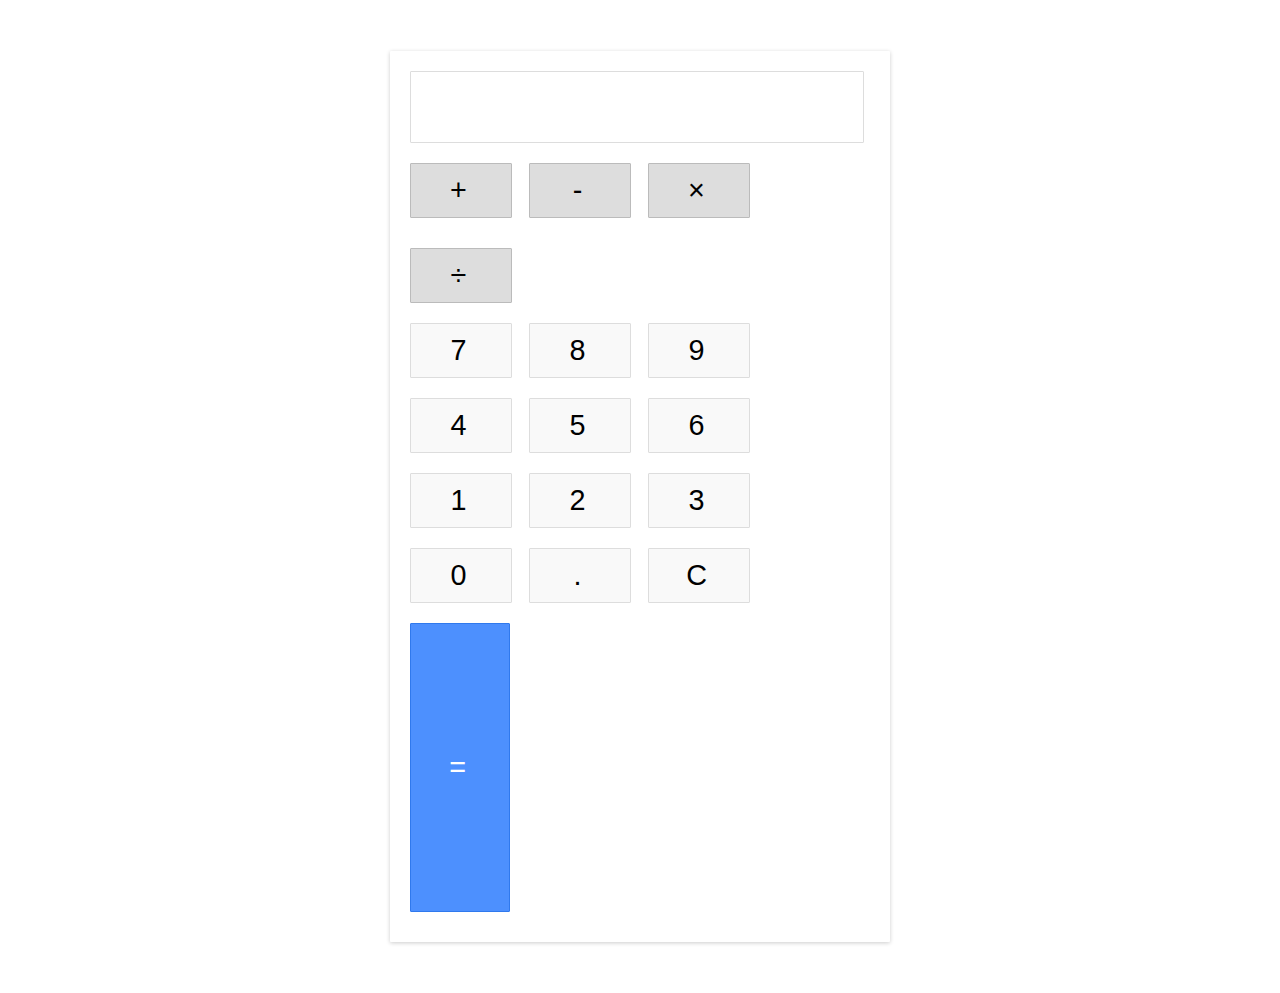
<file: Day 16/index.html>
<!DOCTYPE html>
<html lang="en">
<head>
    <meta charset="UTF-8">
    <meta http-equiv="X-UA-Compatible" content="IE=edge">
    <meta name="viewport" content="width=device-width, initial-scale=1.0">
    <link rel="stylesheet" href="style.css">
    <link href='https://fonts.googleapis.com/css?family=Raleway:300' rel='stylesheet' type='text/css'>
    <title>Palindrome Checker</title>
    </head>
    <body>
        <div class="calculator">
            <div class="input" id="input"></div>
            <div class="buttons">
              <div class="operators">
                <div>+</div>
                <div>-</div>
                <div>&times;</div>
                <div>&divide;</div>
              </div>
              <div class="leftPanel">
                <div class="numbers">
                  <div>7</div>
                  <div>8</div>
                  <div>9</div>
                </div>
                <div class="numbers">
                  <div>4</div>
                  <div>5</div>
                  <div>6</div>
                </div>
                <div class="numbers">
                  <div>1</div>
                  <div>2</div>
                  <div>3</div>
                </div>
                <div class="numbers">
                  <div>0</div>
                  <div>.</div>
                  <div id="clear">C</div>
                </div>
              </div>
              <div class="equal" id="result">=</div>
            </div>
          </div>
          <script type="text/javascript" src="script.js">

          </script>
    </body>
</file>
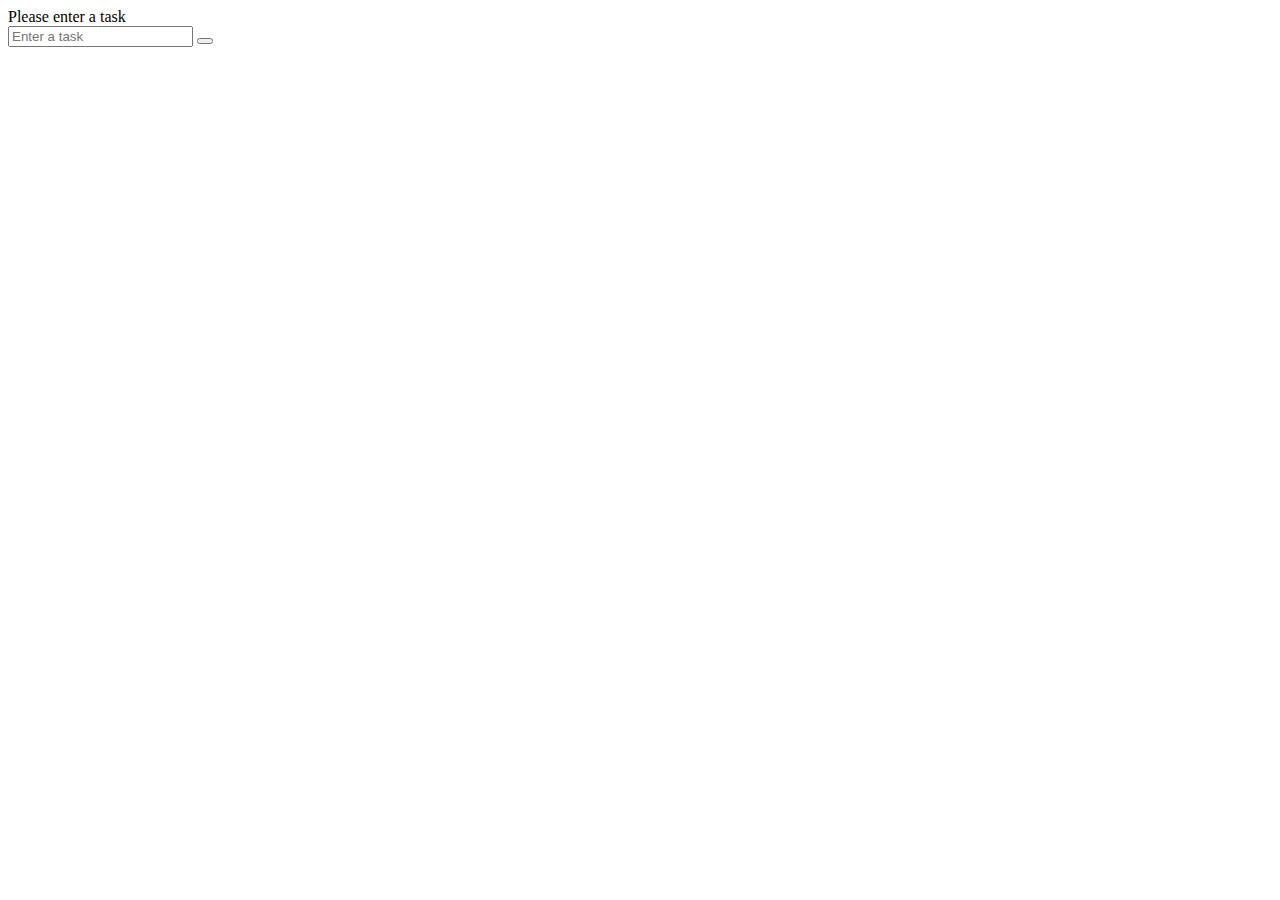
<file: Day 17/index.html>
<!DOCTYPE html>
<html lang="en">
<head>
    <meta charset="UTF-8">
    <meta http-equiv="X-UA-Compatible" content="IE=edge">
    <meta name="viewport" content="width=device-width, initial-scale=1.0">
    <link rel="stylesheet" href="C:\Users\Lenovo\Desktop\20 Days of JS\Day 17\style.css">
    <link href='https://fonts.googleapis.com/css?family=Raleway:300' rel='stylesheet' type='text/css'>
    <title>To-do List</title>
    </head>
    <body>
        
        <div id="tasker" class="tasker">
            <div id="error" class="error">Please enter a task</div>
            <div id="tasker-header" class="tasker-header">
                <input type="text" id="input-task" placeholder="Enter a task">
                <button id="add-task-btn"><i class="fa fa-fw fa-plus"></i>
                </button>
            </div>
            <div class="tasker-body">
                <ul id="tasks"></ul>
            </div>
        </div>
        <script type="text/javascript" src="script.js"></script>
    </body>
    </html>
</file>
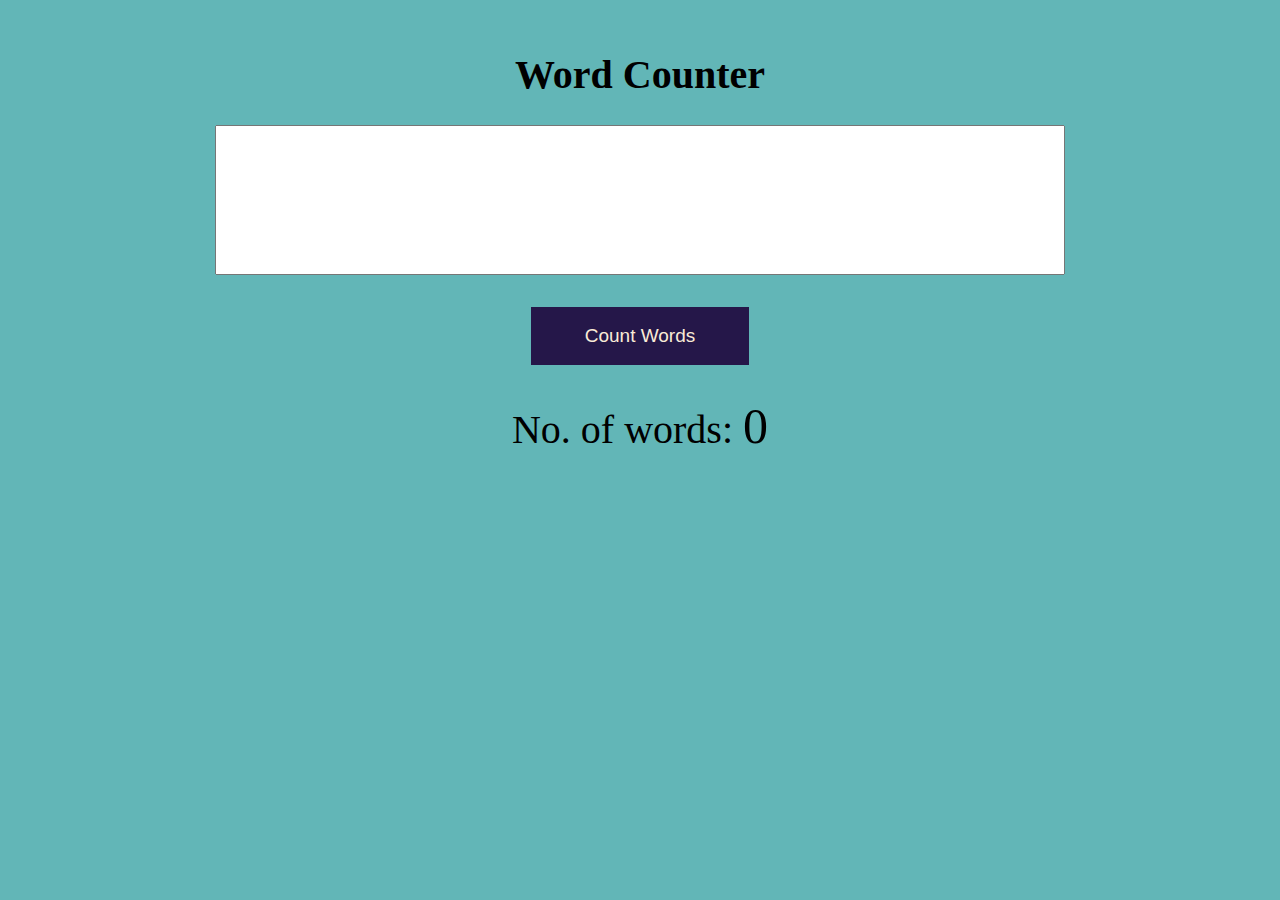
<file: Day 18/index.html>
<!DOCTYPE html>
<html lang="en">
<head>
    <meta charset="UTF-8">
    <meta http-equiv="X-UA-Compatible" content="IE=edge">
    <meta name="viewport" content="width=device-width, initial-scale=1.0">
    <title>Document</title>
    <link rel="stylesheet" href="style.css">
</head>
<body>
    <div class="Word-counter">
        <h1> Word Counter</h1>
        <textarea name="" id="" cols="30" rows="10" class="words"></textarea>
    <button class="count-btn">
        Count Words

    </button>
    <div class="Word-count">No. of words:
        <span>0</span>
    </div>

    </div>
    <script src="script.js"></script>
    
</body>
</html>
</file>
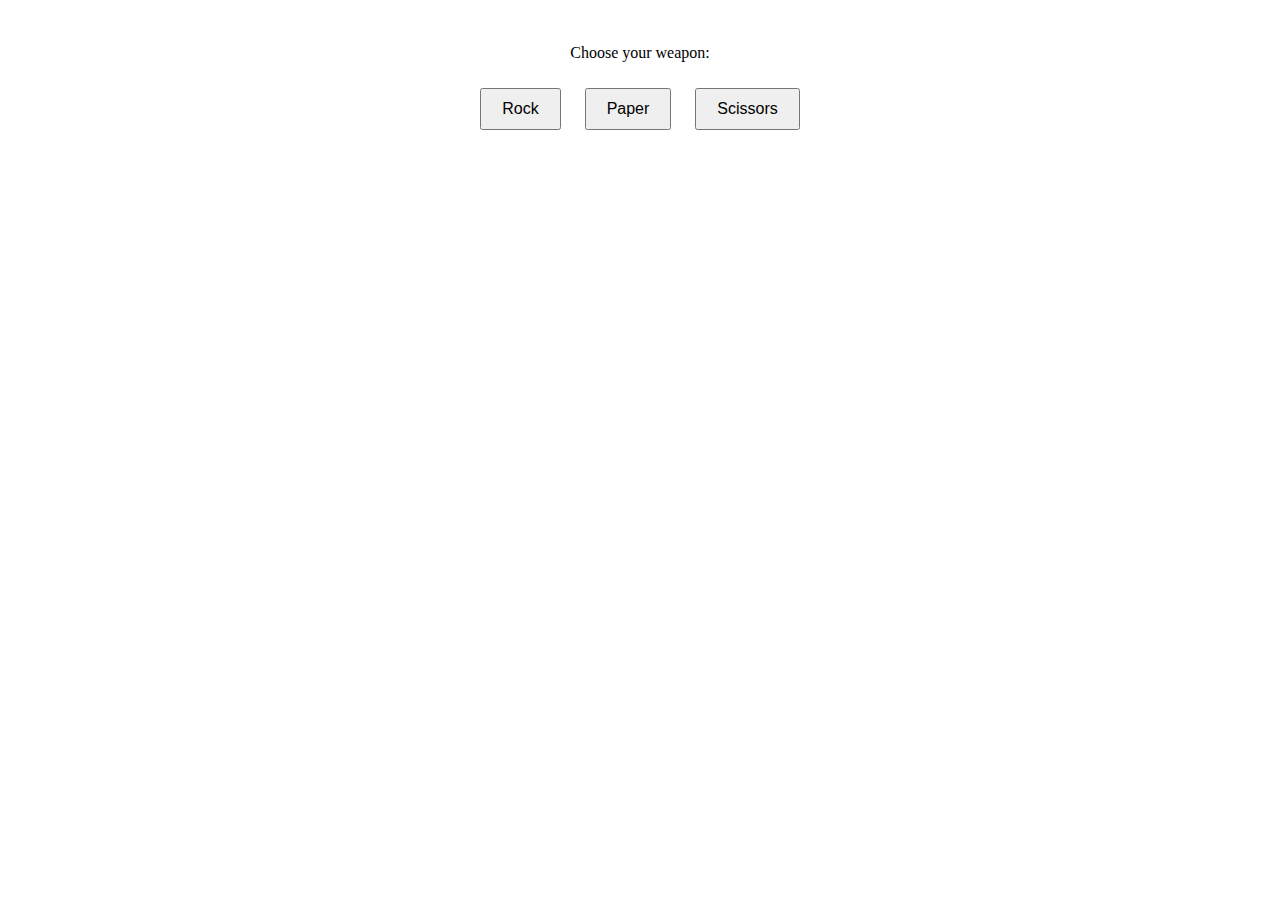
<file: Day 19/index.html>
<!DOCTYPE html>
<html>
  <head>
    <link rel="stylesheet" type="text/css" href="style.css">
  </head>
  <body>
    <div id="game">
      <p>Choose your weapon:</p>
      <button id="rock">Rock</button>
      <button id="paper">Paper</button>
      <button id="scissors">Scissors</button>
      <p id="result"></p>
    </div>
    <script src="script.js"></script>
  </body>
</html>
</file>
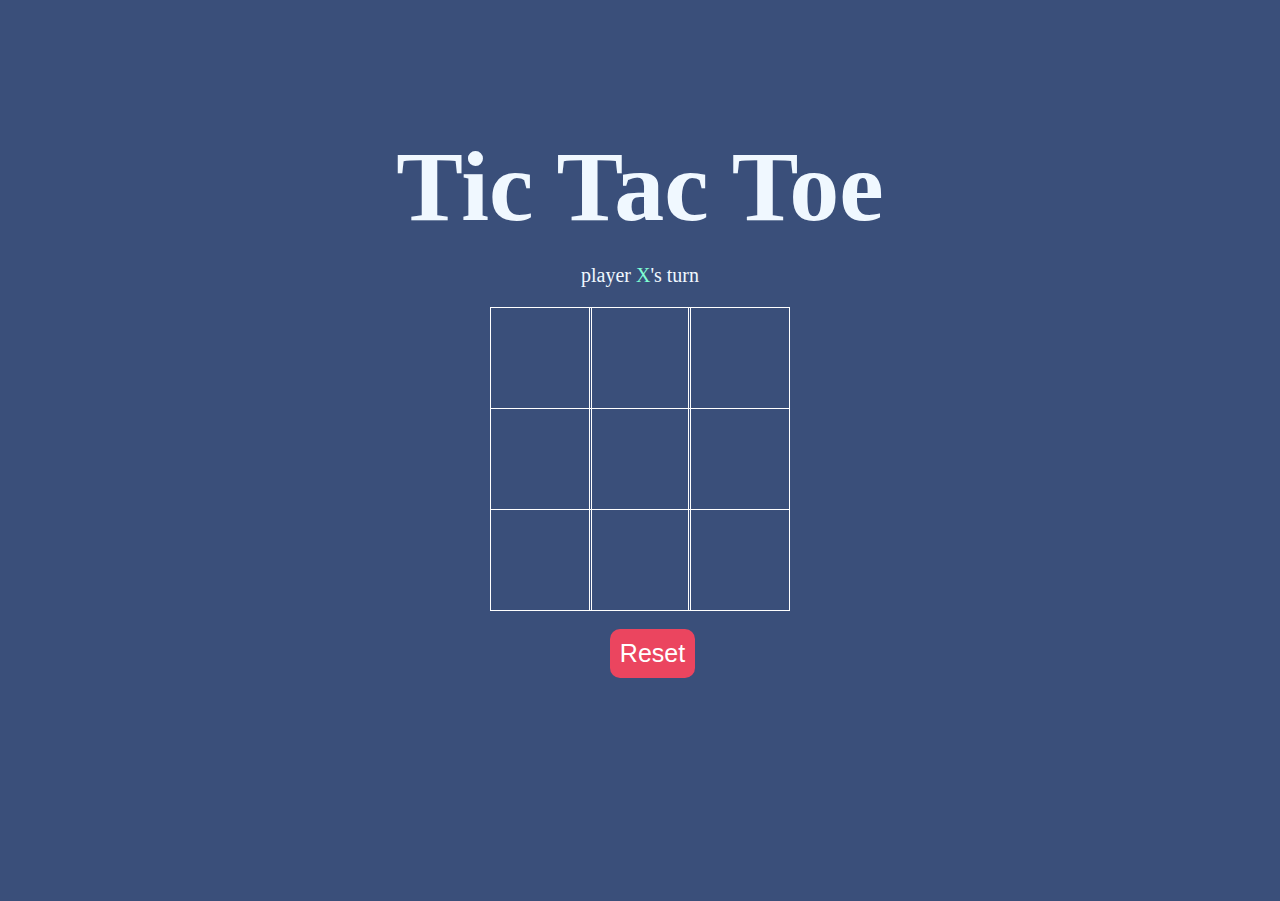
<file: Day 20/index.html>
<!DOCTYPE html>
<html lang="en">
<head>
    <meta charset="UTF-8">
    <meta http-equiv="X-UA-Compatible" content="IE=edge">
    <meta name="viewport" content="width=device-width, initial-scale=1.0">
    <link rel="stylesheet" href="style.css">
    <title>Tic Tac Toe</title>
</head>
<body>
    <main class="background">
        <section class="title">
        <h1> Tic Tac Toe</h1>
        </section>
        <section class="display">
            player <span class="display-player playerX">X</span>'s turn
        </section>
        <section class="container">
            <div class="tile"></div>
            <div class="tile"></div>
            <div class="tile"></div>
            <div class="tile"></div>
            <div class="tile"></div>
            <div class="tile"></div>
            <div class="tile"></div>
            <div class="tile"></div>
            <div class="tile"></div>
        </section>
        <section class="display announcer hide"></section>
        <section class="control">
            <button id="reset">Reset</button>
        </section>
    </main>
    
    
</body>
<script src="script.js"></script>
</html>
</file>
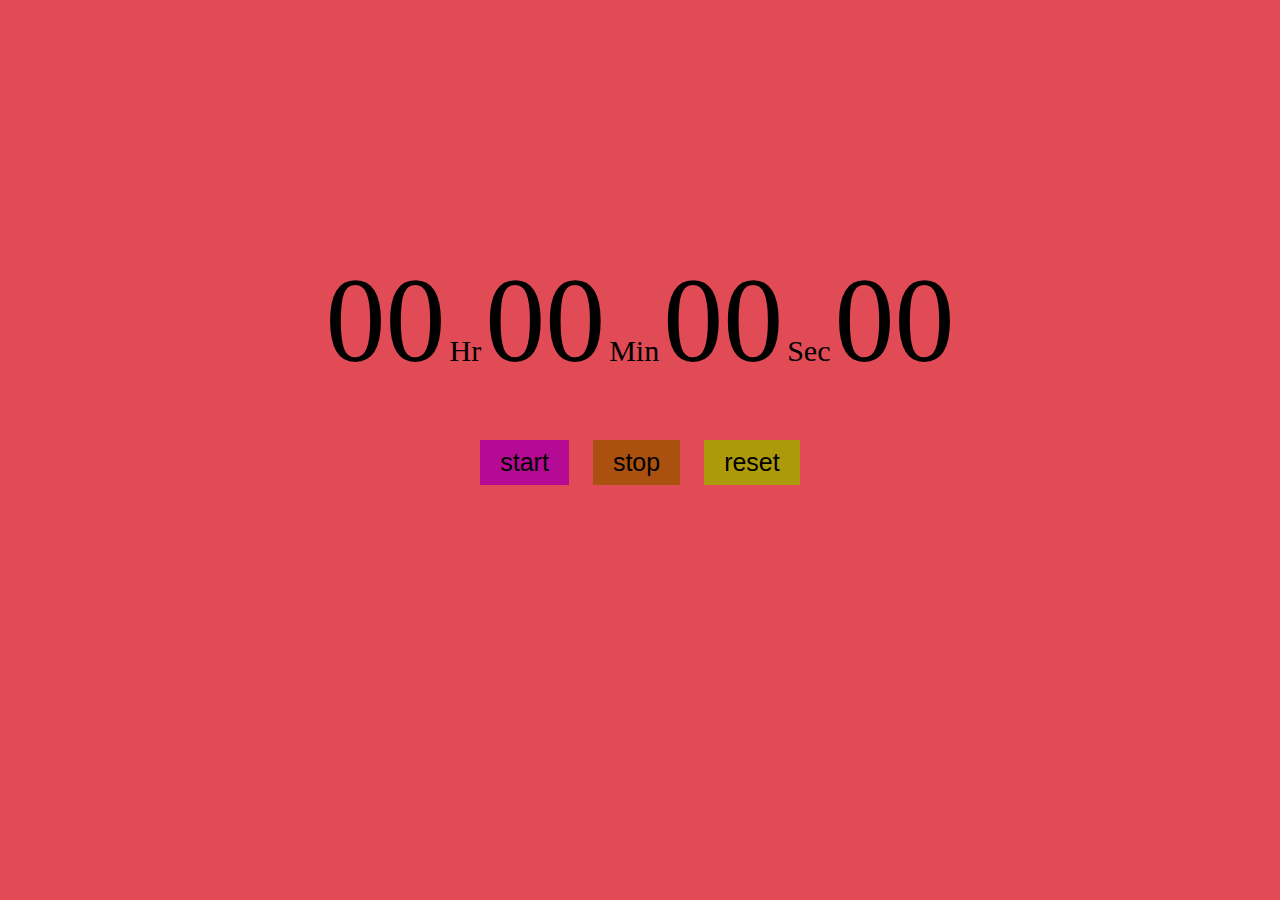
<file: Day 15/Stopwatch.html>
<!DOCTYPE html>
<html lang="en">
<head>
    <meta charset="UTF-8">
    <meta http-equiv="X-UA-Compatible" content="IE=edge">
    <meta name="viewport" content="width=device-width, initial-scale=1.0">
    <title>Stopwatch</title>
    <link rel="stylesheet" href="style.css">
</head>
<body>
    <div id="container">
        <div id="time">
            <span class="digit" id="hr">00</span>
            <span class="txt">Hr</span>
            <span class="digit" id="min">00</span>
            <span class="txt">Min</span>

            <span class="digit" id="sec">00</span>
            <span class="txt">Sec</span>
            <span class="digit" id="count">00</span>
            
        </div>
        <div id="button-container">
            <button class="btn" id="start" onclick="start()">start</button>
            <button class="btn" id="stop" onclick="stop()">stop</button>
            <button class="btn" id="reset" onclick="reset()">reset</button>
        </div>
    </div>
    <script src="script.js"></script>
</body>
</html>
</file>
<file: Day 16/style.css>
body {
    width: 500px;
    margin: 4% auto;
    font-family: 'Source Sans Pro', sans-serif;
    letter-spacing: 5px;
    font-size: 1.8rem;
    -moz-user-select: none;
    -webkit-user-select: none;
    -ms-user-select: none;
  }
  
  .calculator {
    padding: 20px;
    -webkit-box-shadow: 0px 1px 4px 0px rgba(0, 0, 0, 0.2);
    box-shadow: 0px 1px 4px 0px rgba(0, 0, 0, 0.2);
    border-radius: 1px;
  }
  
  .input {
    border: 1px solid #ddd;
    border-radius: 1px;
    height: 60px;
    padding-right: 15px;
    padding-top: 10px;
    text-align: right;
    margin-right: 6px;
    font-size: 2.5rem;
    overflow-x: auto;
    transition: all .2s ease-in-out;
  }
  
  .input:hover {
    border: 1px solid #bbb;
    -webkit-box-shadow: inset 0px 1px 4px 0px rgba(0, 0, 0, 0.2);
    box-shadow: inset 0px 1px 4px 0px rgba(0, 0, 0, 0.2);
  }
  
  .buttons {}
  
  .operators {}
  
  .operators div {
    display: inline-block;
    border: 1px solid #bbb;
    border-radius: 1px;
    width: 80px;
    text-align: center;
    padding: 10px;
    margin: 20px 4px 10px 0;
    cursor: pointer;
    background-color: #ddd;
    transition: border-color .2s ease-in-out, background-color .2s, box-shadow .2s;
  }
  
  .operators div:hover {
    background-color: #ddd;
    -webkit-box-shadow: 0px 1px 4px 0px rgba(0, 0, 0, 0.2);
    box-shadow: 0px 1px 4px 0px rgba(0, 0, 0, 0.2);
    border-color: #aaa;
  }
  
  .operators div:active {
    font-weight: bold;
  }
  
  .leftPanel {
    display: inline-block;
  }
  
  .numbers div {
    display: inline-block;
    border: 1px solid #ddd;
    border-radius: 1px;
    width: 80px;
    text-align: center;
    padding: 10px;
    margin: 10px 4px 10px 0;
    cursor: pointer;
    background-color: #f9f9f9;
    transition: border-color .2s ease-in-out, background-color .2s, box-shadow .2s;
  }
  
  .numbers div:hover {
    background-color: #f1f1f1;
    -webkit-box-shadow: 0px 1px 4px 0px rgba(0, 0, 0, 0.2);
    box-shadow: 0px 1px 4px 0px rgba(0, 0, 0, 0.2);
    border-color: #bbb;
  }
  
  .numbers div:active {
    font-weight: bold;
  }
  
  div.equal {
    display: inline-block;
    border: 1px solid #3079ED;
    border-radius: 1px;
    width: 17%;
    text-align: center;
    padding: 127px 10px;
    margin: 10px 6px 10px 0;
    vertical-align: top;
    cursor: pointer;
    color: #FFF;
    background-color: #4d90fe;
    transition: all .2s ease-in-out;
  }
  
  div.equal:hover {
    background-color: #307CF9;
    -webkit-box-shadow: 0px 1px 4px 0px rgba(0, 0, 0, 0.2);
    box-shadow: 0px 1px 4px 0px rgba(0, 0, 0, 0.2);
    border-color: #1857BB;
  }
  
  div.equal:active {
    font-weight: bold;
  }
</file>
<file: Day 18/style.css>
body{
    background-color: #62B6B7;
}
.Word-counter{
    padding: 16px;
    text-align: center;
}
.Word-counter h1{
    font-size: 40px;
    font-weight: bold;
}
.Word-counter textarea{
    display: block;
    width: 100%;
    height: 150px;
    padding: 20px;
    box-sizing: border-box;
    font-size: 19px;
    resize: none;
    max-width: 850px;
    line-height: 2;
    margin: 0 auto;
}
.Word-counter .count-btn{
    padding: 18px 54px;
    margin: 32px;
    font-size: 19px;
    cursor: pointer;
    background: #251749;
    color: antiquewhite;
    border: none;
}
.Word-counter .Word-count{
    font-size: 40px;
    align-items: center;
    gap: 18px;
}
.Word-counter .Word-count span{
    font-size: 50px;
}
</file>
<file: Day 19/style.css>
#game {
  text-align: center;
  padding: 20px;
}

button {
  padding: 10px 20px;
  margin: 10px;
  font-size: 16px;
  cursor: pointer;
}
</file>
<file: Day 20/style.css>
*{
    padding: 0;
    margin: 0;
}
.background{
    background-color: #3A4F7A;
    height: 100vh;
    padding-top: 1px;
}
.title{
    color: aliceblue;
    text-align: center;
    font-size: 50px;
    margin-top: 10%;
}
.display{
    color: aliceblue;
    font-size: 20px;
    text-align: center;
    margin-top: 1em;
    margin-bottom: 1em;
}
.hide{
    display: none;

}
.container{
    margin: 0 auto;
    display: grid;
    grid-template-columns: 33% 33% 33% ;
    grid-template-rows: 33% 33% 33% ;
    max-width: 300px;
}
.tile{
    border: 1px solid white;

    min-width: 100px;
    min-height: 100px;
    display: flex;
    justify-content: center;
    align-items: center;
    font-size: 50px;
    cursor: pointer;
}
.playerX{
    color: aquamarine;

}
.playerO{
    color: #8dd431 ;
}
.control{
    display: flex;
    flex-direction: row;
    justify-content: center;
    align-items: center;
    margin-top: 1em;
}
#reset{
    background-color: #EB455F;
    color: white;
    padding: 10px;
    border-radius: 10px;
    border: none;
    font-size: 25px;
    margin-left: 1em;
    cursor: pointer;

}
</file>
<file: Day 15/style.css>
body{
    background-color: #e04b55 ;
    display: flex;
    justify-content: center;
    align-items: center;
    height: 80vh;

     
}
.digit{
    font-size: 120px;

}
.txt{
    font-size: 30px;
}
#button-container{
    text-align: center;
    margin-top: 50px;
}
.btn{
    padding: 8px 20px;
    font-size: 25px;
    margin: 0px 10px;
    color: black;
    border: 0px;
    cursor: pointer;
}
#start{
    background-color: #b50a93;

}
#stop{
    background-color: #aa5110;

}
#reset{
    background-color: #ad9a0a;

}
</file>
